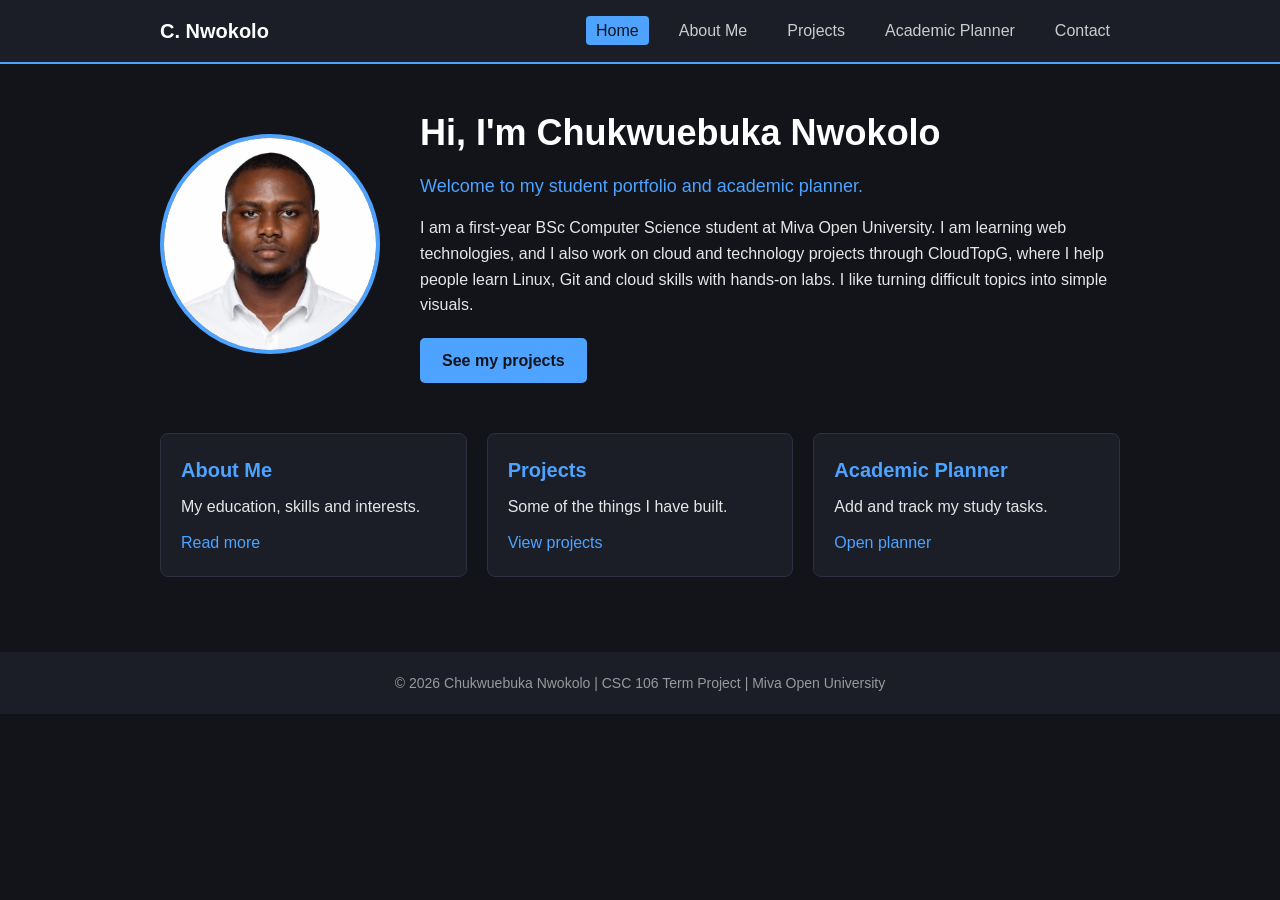
<file: index.html>
<!DOCTYPE html>
<html lang="en">
<head>
    <meta charset="UTF-8">
    <meta name="viewport" content="width=device-width, initial-scale=1.0">
    <title>Chukwuebuka Nwokolo | Student Portfolio</title>
    <link rel="stylesheet" href="style.css">
</head>
<body>

    <!-- Navigation menu (the same on every page) -->
    <header>
        <nav>
            <a href="index.html" class="logo">C. Nwokolo</a>
            <ul>
                <li><a href="index.html" class="active">Home</a></li>
                <li><a href="about.html">About Me</a></li>
                <li><a href="projects.html">Projects</a></li>
                <li><a href="planner.html">Academic Planner</a></li>
                <li><a href="contact.html">Contact</a></li>
            </ul>
        </nav>
    </header>

    <main>
        <!-- Hero section: photo, welcome message and short bio -->
        <section class="hero">
            <img src="images/me.jpg" alt="Photo of Chukwuebuka Nwokolo" class="photo">

            <div class="hero-text">
                <h1>Hi, I'm Chukwuebuka Nwokolo</h1>
                <p class="welcome">Welcome to my student portfolio and academic planner.</p>

                <!-- You can change this bio to your own words -->
                <p>
                    I am a first-year BSc Computer Science student at Miva Open University.
                    I am learning web technologies, and I also work on cloud and technology
                    projects through CloudTopG, where I help people learn Linux, Git and cloud
                    skills with hands-on labs. I like turning difficult topics into simple visuals.
                </p>

                <a href="projects.html" class="button">See my projects</a>
            </div>
        </section>

        <!-- Quick links to the other pages -->
        <section class="cards">
            <div class="card">
                <h2>About Me</h2>
                <p>My education, skills and interests.</p>
                <a href="about.html">Read more</a>
            </div>
            <div class="card">
                <h2>Projects</h2>
                <p>Some of the things I have built.</p>
                <a href="projects.html">View projects</a>
            </div>
            <div class="card">
                <h2>Academic Planner</h2>
                <p>Add and track my study tasks.</p>
                <a href="planner.html">Open planner</a>
            </div>
        </section>
    </main>

    <footer>
        <p>&copy; 2026 Chukwuebuka Nwokolo | CSC 106 Term Project | Miva Open University</p>
    </footer>

</body>
</html>
</file>
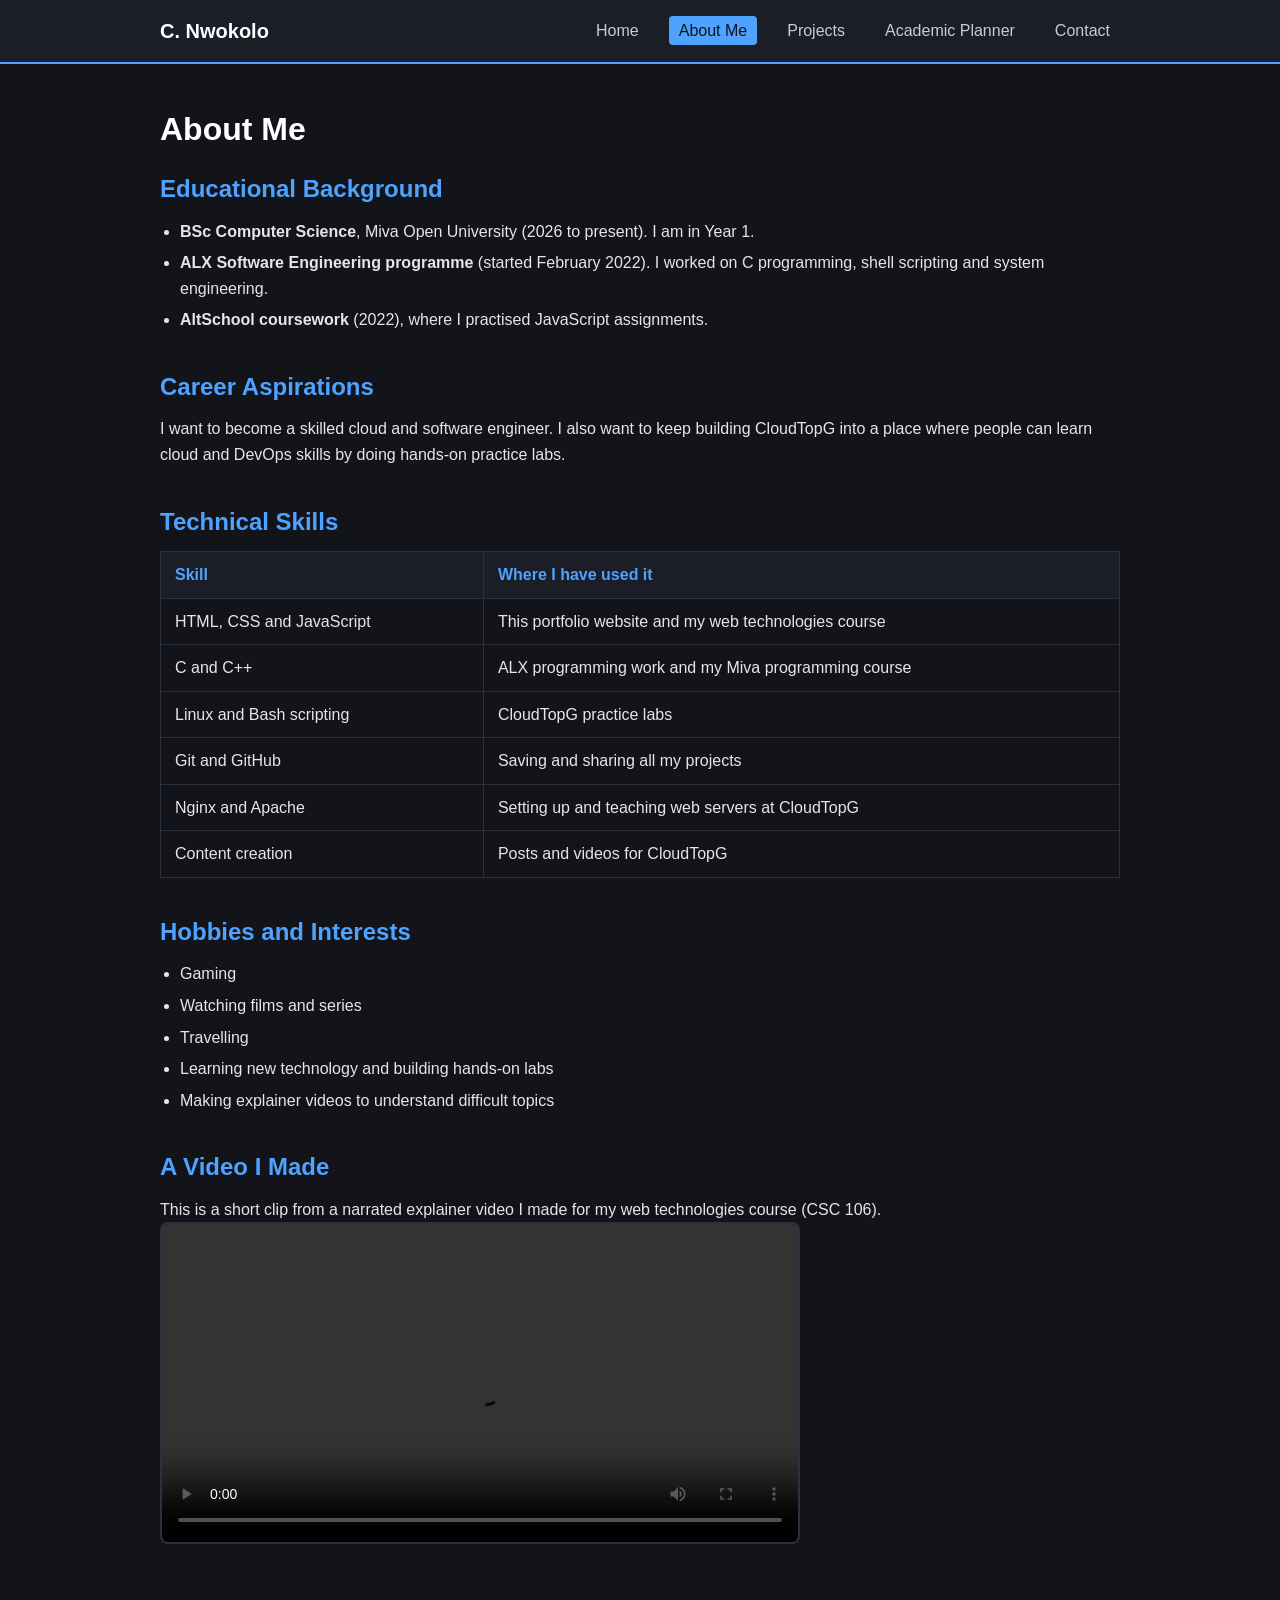
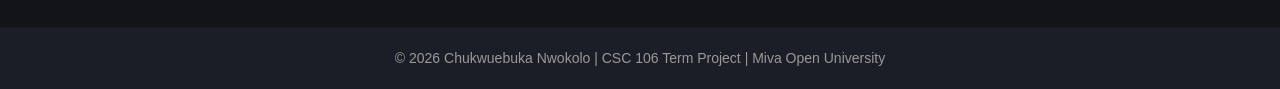
<file: about.html>
<!DOCTYPE html>
<html lang="en">
<head>
    <meta charset="UTF-8">
    <meta name="viewport" content="width=device-width, initial-scale=1.0">
    <title>About Me | Chukwuebuka Nwokolo</title>
    <link rel="stylesheet" href="style.css">
</head>
<body>

    <header>
        <nav>
            <a href="index.html" class="logo">C. Nwokolo</a>
            <ul>
                <li><a href="index.html">Home</a></li>
                <li><a href="about.html" class="active">About Me</a></li>
                <li><a href="projects.html">Projects</a></li>
                <li><a href="planner.html">Academic Planner</a></li>
                <li><a href="contact.html">Contact</a></li>
            </ul>
        </nav>
    </header>

    <main>
        <h1>About Me</h1>

        <section>
            <h2>Educational Background</h2>
            <ul>
                <li><strong>BSc Computer Science</strong>, Miva Open University (2026 to present). I am in Year 1.</li>
                <li><strong>ALX Software Engineering programme</strong> (started February 2022). I worked on C programming, shell scripting and system engineering.</li>
                <li><strong>AltSchool coursework</strong> (2022), where I practised JavaScript assignments.</li>
            </ul>
        </section>

        <section>
            <h2>Career Aspirations</h2>
            <p>
                I want to become a skilled cloud and software engineer. I also want to keep building
                CloudTopG into a place where people can learn cloud and DevOps skills by doing hands-on
                practice labs.
            </p>
        </section>

        <section>
            <h2>Technical Skills</h2>
            <table>
                <thead>
                    <tr>
                        <th>Skill</th>
                        <th>Where I have used it</th>
                    </tr>
                </thead>
                <tbody>
                    <tr>
                        <td>HTML, CSS and JavaScript</td>
                        <td>This portfolio website and my web technologies course</td>
                    </tr>
                    <tr>
                        <td>C and C++</td>
                        <td>ALX programming work and my Miva programming course</td>
                    </tr>
                    <tr>
                        <td>Linux and Bash scripting</td>
                        <td>CloudTopG practice labs</td>
                    </tr>
                    <tr>
                        <td>Git and GitHub</td>
                        <td>Saving and sharing all my projects</td>
                    </tr>
                    <tr>
                        <td>Nginx and Apache</td>
                        <td>Setting up and teaching web servers at CloudTopG</td>
                    </tr>
                    <tr>
                        <td>Content creation</td>
                        <td>Posts and videos for CloudTopG</td>
                    </tr>
                </tbody>
            </table>
        </section>

        <section>
            <h2>Hobbies and Interests</h2>
            <ul>
                <li>Gaming</li>
                <li>Watching films and series</li>
                <li>Travelling</li>
                <li>Learning new technology and building hands-on labs</li>
                <li>Making explainer videos to understand difficult topics</li>
            </ul>
        </section>

        <section>
            <h2>A Video I Made</h2>
            <p>This is a short clip from a narrated explainer video I made for my web technologies course (CSC 106).</p>
            <video controls width="640" class="video">
                <source src="media/explainer-clip.mp4" type="video/mp4">
                Your browser does not support the video tag.
            </video>
        </section>
    </main>

    <footer>
        <p>&copy; 2026 Chukwuebuka Nwokolo | CSC 106 Term Project | Miva Open University</p>
    </footer>

</body>
</html>
</file>
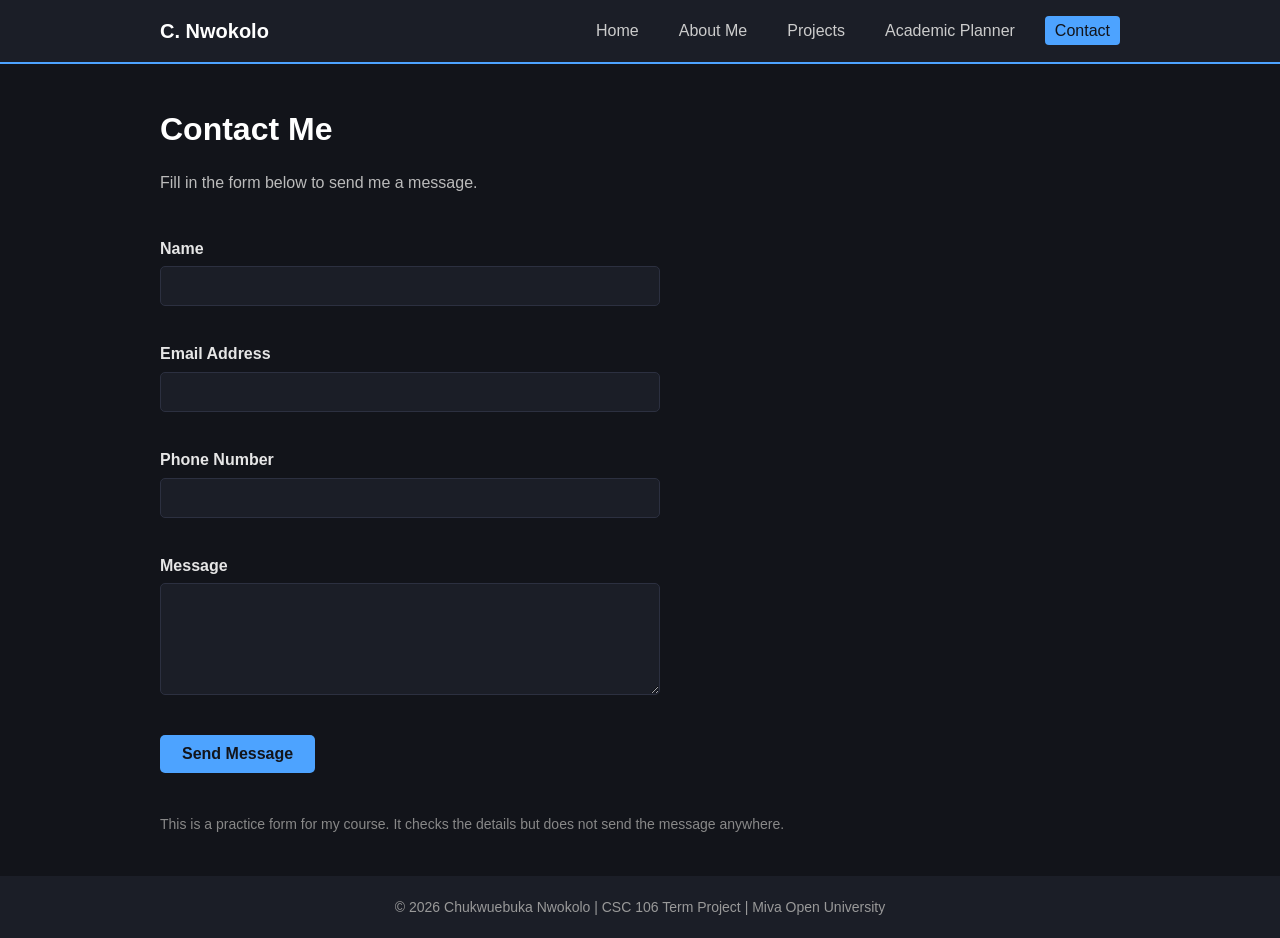
<file: contact.html>
<!DOCTYPE html>
<html lang="en">
<head>
    <meta charset="UTF-8">
    <meta name="viewport" content="width=device-width, initial-scale=1.0">
    <title>Contact | Chukwuebuka Nwokolo</title>
    <link rel="stylesheet" href="style.css">
</head>
<body>

    <header>
        <nav>
            <a href="index.html" class="logo">C. Nwokolo</a>
            <ul>
                <li><a href="index.html">Home</a></li>
                <li><a href="about.html">About Me</a></li>
                <li><a href="projects.html">Projects</a></li>
                <li><a href="planner.html">Academic Planner</a></li>
                <li><a href="contact.html" class="active">Contact</a></li>
            </ul>
        </nav>
    </header>

    <main>
        <h1>Contact Me</h1>
        <p class="intro">Fill in the form below to send me a message.</p>

        <form id="contactForm" class="contact-form" novalidate>
            <label for="name">Name</label>
            <input type="text" id="name" name="name">
            <span class="error" id="nameError"></span>

            <label for="email">Email Address</label>
            <input type="text" id="email" name="email">
            <span class="error" id="emailError"></span>

            <label for="phone">Phone Number</label>
            <input type="text" id="phone" name="phone">
            <span class="error" id="phoneError"></span>

            <label for="message">Message</label>
            <textarea id="message" name="message" rows="5"></textarea>
            <span class="error" id="messageError"></span>

            <button type="submit" class="button">Send Message</button>
            <p id="successMessage"></p>
        </form>

        <p class="note">This is a practice form for my course. It checks the details but does not send the message anywhere.</p>
    </main>

    <footer>
        <p>&copy; 2026 Chukwuebuka Nwokolo | CSC 106 Term Project | Miva Open University</p>
    </footer>

    <script src="contact.js"></script>
</body>
</html>
</file>
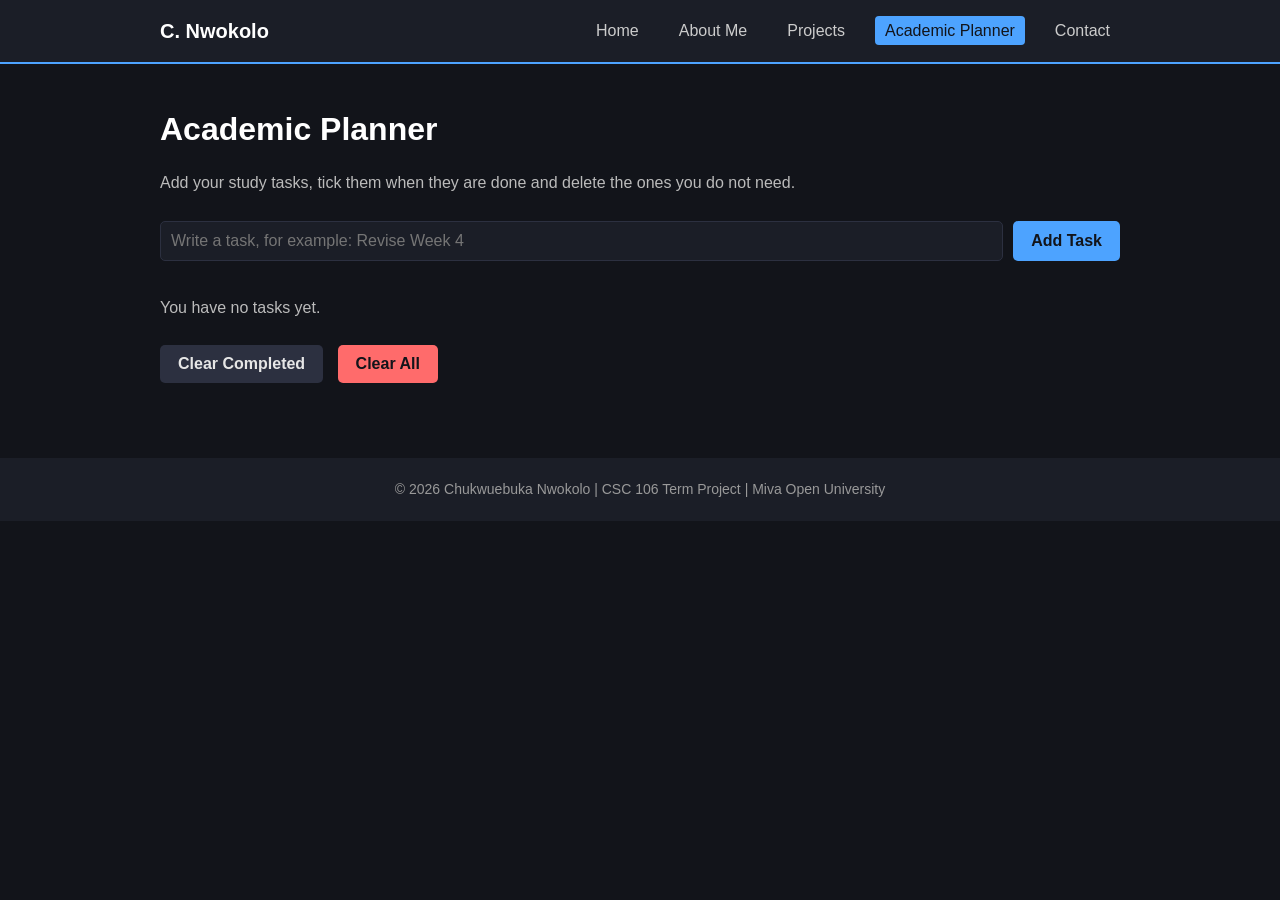
<file: planner.html>
<!DOCTYPE html>
<html lang="en">
<head>
    <meta charset="UTF-8">
    <meta name="viewport" content="width=device-width, initial-scale=1.0">
    <title>Academic Planner | Chukwuebuka Nwokolo</title>
    <link rel="stylesheet" href="style.css">
</head>
<body>

    <header>
        <nav>
            <a href="index.html" class="logo">C. Nwokolo</a>
            <ul>
                <li><a href="index.html">Home</a></li>
                <li><a href="about.html">About Me</a></li>
                <li><a href="projects.html">Projects</a></li>
                <li><a href="planner.html" class="active">Academic Planner</a></li>
                <li><a href="contact.html">Contact</a></li>
            </ul>
        </nav>
    </header>

    <main>
        <h1>Academic Planner</h1>
        <p class="intro">Add your study tasks, tick them when they are done and delete the ones you do not need.</p>

        <section class="planner">
            <div class="planner-form">
                <input type="text" id="taskInput" placeholder="Write a task, for example: Revise Week 4">
                <button id="addButton">Add Task</button>
            </div>

            <p id="message"></p>
            <p id="counter"></p>

            <ul id="taskList"></ul>

            <button id="clearButton">Clear Completed</button>
            <button id="clearAllButton">Clear All</button>
        </section>
    </main>

    <footer>
        <p>&copy; 2026 Chukwuebuka Nwokolo | CSC 106 Term Project | Miva Open University</p>
    </footer>

    <script src="planner.js"></script>
</body>
</html>
</file>
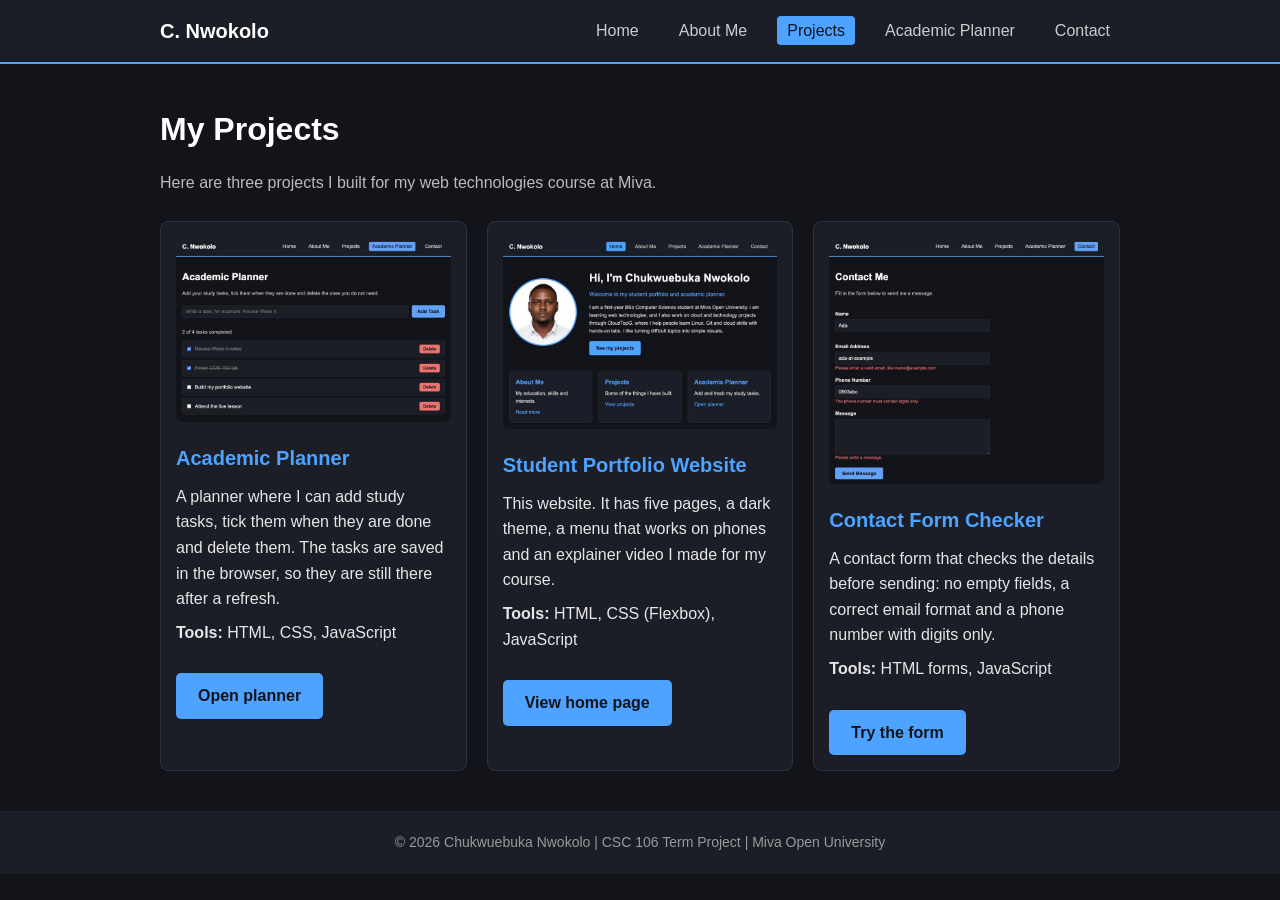
<file: projects.html>
<!DOCTYPE html>
<html lang="en">
<head>
    <meta charset="UTF-8">
    <meta name="viewport" content="width=device-width, initial-scale=1.0">
    <title>Projects | Chukwuebuka Nwokolo</title>
    <link rel="stylesheet" href="style.css">
</head>
<body>

    <header>
        <nav>
            <a href="index.html" class="logo">C. Nwokolo</a>
            <ul>
                <li><a href="index.html">Home</a></li>
                <li><a href="about.html">About Me</a></li>
                <li><a href="projects.html" class="active">Projects</a></li>
                <li><a href="planner.html">Academic Planner</a></li>
                <li><a href="contact.html">Contact</a></li>
            </ul>
        </nav>
    </header>

    <main>
        <h1>My Projects</h1>
        <p class="intro">Here are three projects I built for my web technologies course at Miva.</p>

        <div class="projects">

            <article class="project">
                <img src="images/planner-screenshot.png" alt="Screenshot of the Academic Planner page">
                <h2>Academic Planner</h2>
                <p>
                    A planner where I can add study tasks, tick them when they are done and
                    delete them. The tasks are saved in the browser, so they are still there
                    after a refresh.
                </p>
                <p><strong>Tools:</strong> HTML, CSS, JavaScript</p>
                <a href="planner.html" class="button">Open planner</a>
            </article>

            <article class="project">
                <img src="images/portfolio-screenshot.png" alt="Screenshot of the portfolio home page">
                <h2>Student Portfolio Website</h2>
                <p>
                    This website. It has five pages, a dark theme, a menu that works on phones
                    and an explainer video I made for my course.
                </p>
                <p><strong>Tools:</strong> HTML, CSS (Flexbox), JavaScript</p>
                <a href="index.html" class="button">View home page</a>
            </article>

            <article class="project">
                <img src="images/contact-screenshot.png" alt="Screenshot of the contact form showing error messages">
                <h2>Contact Form Checker</h2>
                <p>
                    A contact form that checks the details before sending: no empty fields, a
                    correct email format and a phone number with digits only.
                </p>
                <p><strong>Tools:</strong> HTML forms, JavaScript</p>
                <a href="contact.html" class="button">Try the form</a>
            </article>

        </div>
    </main>

    <footer>
        <p>&copy; 2026 Chukwuebuka Nwokolo | CSC 106 Term Project | Miva Open University</p>
    </footer>

</body>
</html>
</file>
<file: style.css>
/* Dark theme for my portfolio website */

/* Reset some default browser spacing */
* {
    margin: 0;
    padding: 0;
    box-sizing: border-box;
}

body {
    font-family: Arial, Helvetica, sans-serif;
    background-color: #12141a;
    color: #e6e6e6;
    line-height: 1.6;
}

a {
    color: #4da3ff;
    text-decoration: none;
}

/* ---------- Navigation ---------- */
header {
    background-color: #1b1e27;
    border-bottom: 2px solid #4da3ff;
}

nav {
    max-width: 1000px;
    margin: 0 auto;
    padding: 15px 20px;
    display: flex;
    justify-content: space-between;
    align-items: center;
}

.logo {
    font-size: 20px;
    font-weight: bold;
    color: #ffffff;
}

nav ul {
    list-style: none;
    display: flex;
    gap: 20px;
}

nav ul a {
    color: #cccccc;
    padding: 6px 10px;
    border-radius: 4px;
    transition: background-color 0.3s, color 0.3s;
}

nav ul a:hover,
nav ul a.active {
    background-color: #4da3ff;
    color: #12141a;
}

/* ---------- Main content ---------- */
main {
    max-width: 1000px;
    margin: 0 auto;
    padding: 40px 20px;
}

.hero {
    display: flex;
    align-items: center;
    gap: 40px;
    margin-bottom: 50px;
}

.photo {
    width: 220px;
    height: 220px;
    border-radius: 50%;
    border: 4px solid #4da3ff;
    object-fit: cover;
}

.hero-text h1 {
    font-size: 36px;
    margin-bottom: 10px;
}

.welcome {
    color: #4da3ff;
    font-size: 18px;
    margin-bottom: 15px;
}

.button {
    display: inline-block;
    margin-top: 20px;
    padding: 10px 22px;
    background-color: #4da3ff;
    color: #12141a;
    font-weight: bold;
    border-radius: 5px;
    transition: transform 0.3s, background-color 0.3s;
}

.button:hover {
    background-color: #7bbcff;
    transform: translateY(-3px);
}

/* ---------- Cards ---------- */
.cards {
    display: flex;
    gap: 20px;
}

.card {
    flex: 1;
    background-color: #1b1e27;
    padding: 20px;
    border-radius: 8px;
    border: 1px solid #2c3040;
    transition: transform 0.3s, border-color 0.3s;
}

.card:hover {
    transform: translateY(-5px);
    border-color: #4da3ff;
}

.card h2 {
    margin-bottom: 8px;
    font-size: 20px;
}

.card p {
    margin-bottom: 10px;
}

/* ---------- Inner pages (About, Projects, Planner, Contact) ---------- */
main h1 {
    font-size: 32px;
    margin-bottom: 15px;
    color: #ffffff;
}

main h2 {
    margin-bottom: 10px;
    color: #4da3ff;
}

main section {
    margin-bottom: 35px;
}

main ul {
    margin-left: 20px;
}

main li {
    margin-bottom: 6px;
}

.intro {
    margin-bottom: 25px;
    color: #bbbbbb;
}

/* Table */
table {
    width: 100%;
    border-collapse: collapse;
}

th,
td {
    padding: 10px 14px;
    text-align: left;
    border: 1px solid #2c3040;
}

th {
    background-color: #1b1e27;
    color: #4da3ff;
}

tr:hover td {
    background-color: #181b23;
}

/* Video */
.video {
    max-width: 100%;
    border-radius: 8px;
    border: 2px solid #2c3040;
}

/* Projects */
.projects {
    display: flex;
    gap: 20px;
}

.project {
    flex: 1;
    background-color: #1b1e27;
    padding: 15px;
    border-radius: 8px;
    border: 1px solid #2c3040;
    transition: transform 0.3s, border-color 0.3s;
}

.project:hover {
    transform: translateY(-5px);
    border-color: #4da3ff;
}

.project img {
    width: 100%;
    border-radius: 6px;
    margin-bottom: 12px;
}

.project h2 {
    font-size: 20px;
}

.project p {
    margin-bottom: 8px;
}

/* Academic Planner */
.planner-form {
    display: flex;
    gap: 10px;
    margin-bottom: 10px;
}

.planner-form input {
    flex: 1;
}

input[type="text"],
textarea {
    padding: 10px;
    background-color: #1b1e27;
    color: #e6e6e6;
    border: 1px solid #2c3040;
    border-radius: 5px;
    font-size: 16px;
    font-family: Arial, Helvetica, sans-serif;
}

input[type="text"]:focus,
textarea:focus {
    outline: none;
    border-color: #4da3ff;
}

button {
    padding: 10px 18px;
    background-color: #4da3ff;
    color: #12141a;
    border: none;
    border-radius: 5px;
    font-size: 16px;
    font-weight: bold;
    cursor: pointer;
    transition: background-color 0.3s;
}

button:hover {
    background-color: #7bbcff;
}

#message {
    color: #ff6b6b;
    min-height: 24px;
}

#counter {
    color: #bbbbbb;
    margin-bottom: 15px;
}

#taskList {
    list-style: none;
    margin-left: 0;
}

#taskList li {
    display: flex;
    align-items: center;
    gap: 12px;
    background-color: #1b1e27;
    padding: 12px 15px;
    margin-bottom: 8px;
    border-radius: 6px;
    border: 1px solid #2c3040;
}

#taskList span {
    flex: 1;
}

#taskList .done {
    text-decoration: line-through;
    color: #777777;
}

#taskList button.delete {
    background-color: #ff6b6b;
    padding: 6px 12px;
    font-size: 14px;
}

#taskList button.delete:hover {
    background-color: #ff8f8f;
}

#clearButton {
    margin-top: 10px;
    background-color: #2c3040;
    color: #e6e6e6;
}

#clearButton:hover {
    background-color: #3a4054;
}

#clearAllButton {
    margin-top: 10px;
    margin-left: 10px;
    background-color: #ff6b6b;
}

#clearAllButton:hover {
    background-color: #ff8f8f;
}

/* Contact form */
.contact-form {
    display: flex;
    flex-direction: column;
    max-width: 500px;
}

.contact-form label {
    margin-top: 15px;
    margin-bottom: 5px;
    font-weight: bold;
}

.error {
    color: #ff6b6b;
    font-size: 14px;
    min-height: 20px;
}

.contact-form button {
    margin-top: 20px;
    align-self: flex-start;
}

#successMessage {
    margin-top: 15px;
    color: #5fd38d;
}

.note {
    margin-top: 25px;
    color: #888888;
    font-size: 14px;
}

/* ---------- Footer ---------- */
footer {
    text-align: center;
    padding: 20px;
    background-color: #1b1e27;
    color: #999999;
    font-size: 14px;
}

/* ---------- Phones and small screens ---------- */
@media (max-width: 700px) {
    nav {
        flex-direction: column;
        gap: 10px;
    }

    nav ul {
        flex-wrap: wrap;
        justify-content: center;
        gap: 8px;
    }

    .hero {
        flex-direction: column;
        text-align: center;
    }

    .cards,
    .projects {
        flex-direction: column;
    }

    .planner-form {
        flex-direction: column;
    }
}
</file>
